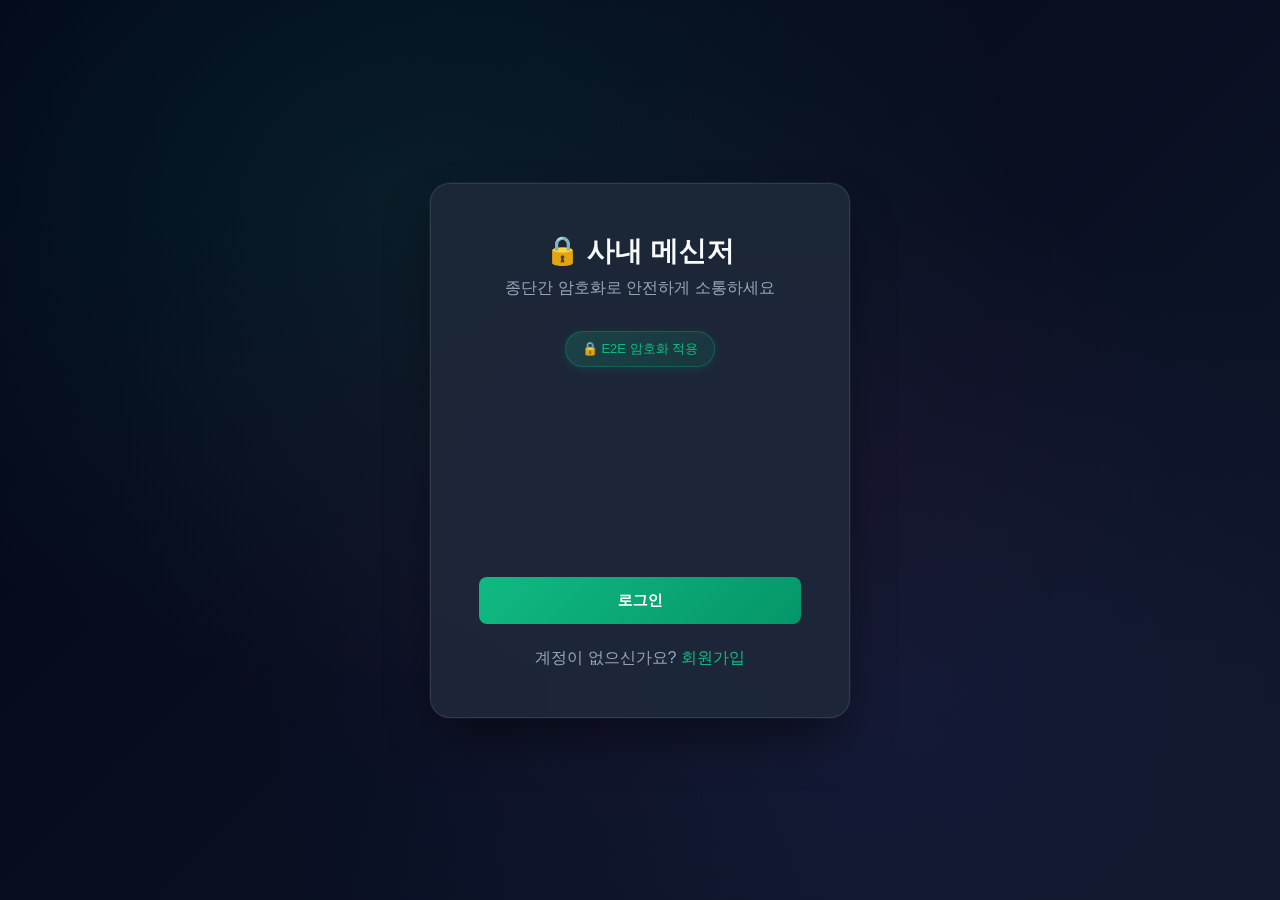
<file: 사내 메신저/templates/index.html>
<!DOCTYPE html>
<html lang="ko">
<head>
    <meta charset="UTF-8">
    <meta name="viewport" content="width=device-width, initial-scale=1.0">
    <title>🔒 사내 메신저 (E2E 암호화)</title>
    <link rel="stylesheet" href="/static/css/style.css">
    <script src="/static/js/socket.io.min.js"></script>
    <script src="/static/js/crypto-js.min.js"></script>
</head>
<body>
    <!-- 인증 화면 -->
    <div id="authContainer" class="auth-container">
        <div class="auth-box">
            <h1>🔒 사내 메신저</h1>
            <p class="subtitle">종단간 암호화로 안전하게 소통하세요</p>
            <div style="text-align:center;"><span class="encryption-badge">🔒 E2E 암호화 적용</span></div>
            <div id="authError" class="error-message hidden"></div>
            
            <!-- 로그인 폼 -->
            <form id="loginForm" onsubmit="return false;">
                <div class="form-group">
                    <label>아이디</label>
                    <input type="text" id="loginUsername" placeholder="아이디를 입력하세요" required>
                </div>
                <div class="form-group">
                    <label>비밀번호</label>
                    <input type="password" id="loginPassword" placeholder="비밀번호를 입력하세요" required>
                </div>
                <button type="button" class="btn btn-primary" id="loginBtn">로그인</button>
            </form>
            
            <!-- 회원가입 폼 -->
            <form id="registerForm" class="hidden" onsubmit="return false;">
                <div class="form-group">
                    <label>아이디</label>
                    <input type="text" id="regUsername" placeholder="3자 이상" required>
                </div>
                <div class="form-group">
                    <label>비밀번호</label>
                    <input type="password" id="regPassword" placeholder="4자 이상" required>
                </div>
                <div class="form-group">
                    <label>닉네임</label>
                    <input type="text" id="regNickname" placeholder="표시될 이름">
                </div>
                <button type="button" class="btn btn-primary" id="registerBtn">회원가입</button>
            </form>
            
            <div class="auth-switch">
                <span id="switchToRegisterWrap">계정이 없으신가요? <a href="javascript:void(0)" id="showRegister">회원가입</a></span>
                <span id="switchToLoginWrap" style="display:none">이미 계정이 있으신가요? <a href="javascript:void(0)" id="showLogin">로그인</a></span>
            </div>
        </div>
    </div>
    
    <!-- 메인 앱 -->
    <div id="appContainer" class="app-container">
        <!-- 사이드바 -->
        <div class="sidebar" id="sidebar">
            <div class="sidebar-header">
                <h2>🔒 대화</h2>
                <div class="search-box">
                    <span class="search-icon">🔍</span>
                    <input type="text" id="searchInput" placeholder="대화 검색...">
                </div>
            </div>
            <div class="room-list" id="roomList"></div>
            <div class="online-section" id="onlineSection">
                <h4><span class="dot"></span> 온라인 사용자</h4>
                <div class="online-users-list" id="onlineUsersList"></div>
            </div>
            <div class="user-section">
                <div class="user-avatar" id="userAvatar"></div>
                <div class="user-info">
                    <div class="user-name" id="userName"></div>
                    <div class="user-status">온라인</div>
                </div>
                <div class="user-actions">
                    <button class="icon-btn" id="newChatBtn" title="새 대화">➕</button>
                    <button class="icon-btn" id="logoutBtn" title="로그아웃">🚪</button>
                </div>
            </div>
        </div>
        
        <!-- 채팅 영역 -->
        <div class="chat-area" id="chatArea">
            <div class="empty-state" id="emptyState">
                <span class="empty-icon">💬</span>
                <h3>대화를 선택하세요</h3>
                <p>왼쪽에서 대화를 선택하거나 새 대화를 시작하세요</p>
            </div>
            
            <div id="chatContent" class="chat-content hidden">
                <div class="chat-header">
                    <button class="icon-btn mobile-menu-btn" id="mobileMenuBtn">☰</button>
                    <div class="chat-header-info">
                        <div class="chat-header-avatar" id="chatAvatar"></div>
                        <div>
                            <div class="chat-header-name" id="chatName">🔒</div>
                            <div class="chat-header-status" id="chatStatus"></div>
                        </div>
                    </div>
                    <div class="chat-header-actions">
                        <button class="icon-btn" id="roomSettingsBtn" title="설정">⚙</button>
                        <div class="dropdown-menu" id="roomSettingsMenu">
                            <div class="dropdown-item" id="editRoomNameBtn">✏ 대화방 이름 변경</div>
                            <div class="dropdown-item" id="pinRoomBtn">📌 <span id="pinRoomText">상단 고정</span></div>
                            <div class="dropdown-item" id="muteRoomBtn">🔕 <span id="muteRoomText">알림 끄기</span></div>
                            <div class="dropdown-item" id="viewMembersBtn">👥 멤버 보기</div>
                        </div>
                        <button class="icon-btn" id="inviteBtn" title="초대">👤➕</button>
                        <button class="icon-btn" id="leaveRoomBtn" title="나가기">🚪</button>
                    </div>
                </div>
                <div class="messages-container" id="messagesContainer"></div>
                <div class="typing-indicator hidden" id="typingIndicator"></div>
                <div class="chat-input-container">
                    <div class="encryption-notice">🔒 메시지는 종단간 암호화됩니다</div>
                    <div class="chat-input-wrapper">
                        <div class="chat-input-actions">
                            <button class="icon-btn" id="emojiBtn">😊</button>
                            <button class="icon-btn" id="attachBtn">📎</button>
                            <input type="file" id="fileInput" style="display:none;">
                            <div class="emoji-picker" id="emojiPicker"></div>
                        </div>
                        <textarea class="chat-input" id="messageInput" placeholder="메시지를 입력하세요..." rows="1"></textarea>
                        <button class="send-btn" id="sendBtn">✉</button>
                    </div>
                </div>
            </div>
        </div>
    </div>
    
    <!-- 새 대화 모달 -->
    <div class="modal-overlay" id="newChatModal">
        <div class="modal">
            <div class="modal-header">
                <h3>새 대화 시작</h3>
                <button class="modal-close" id="closeNewChatModal">✕</button>
            </div>
            <div class="form-group">
                <label>대화방 이름 (그룹 채팅 시)</label>
                <input type="text" id="roomName" placeholder="대화방 이름">
            </div>
            <div class="form-group"><label>참여자 선택</label></div>
            <div class="user-list" id="userList"></div>
            <button class="btn btn-primary" id="createRoomBtn" style="margin-top:16px;">대화 시작</button>
        </div>
    </div>
    
    <!-- 초대 모달 -->
    <div class="modal-overlay" id="inviteModal">
        <div class="modal">
            <div class="modal-header">
                <h3>멤버 초대</h3>
                <button class="modal-close" id="closeInviteModal">✕</button>
            </div>
            <div class="user-list" id="inviteUserList"></div>
            <button class="btn btn-primary" id="confirmInviteBtn" style="margin-top:16px;">초대하기</button>
        </div>
    </div>
    
    <!-- 연결 상태 표시 -->
    <div class="connection-status" id="connectionStatus">
        <span class="status-dot"></span>
        <span class="status-text">연결 중...</span>
    </div>
    
    <script src="/static/js/storage.js"></script>
    <script src="/static/js/notification.js"></script>
    <script src="/static/js/app.js"></script>
</body>
</html>
</file>
<file: static/css/style.css>
@import url("./tokens.css");
@import url("./base.css");
@import url("./layout.css");
@import url("./components.css");
@import url("./responsive.css");
@import url("./features.css");
@import url("./themes.css");
</file>
